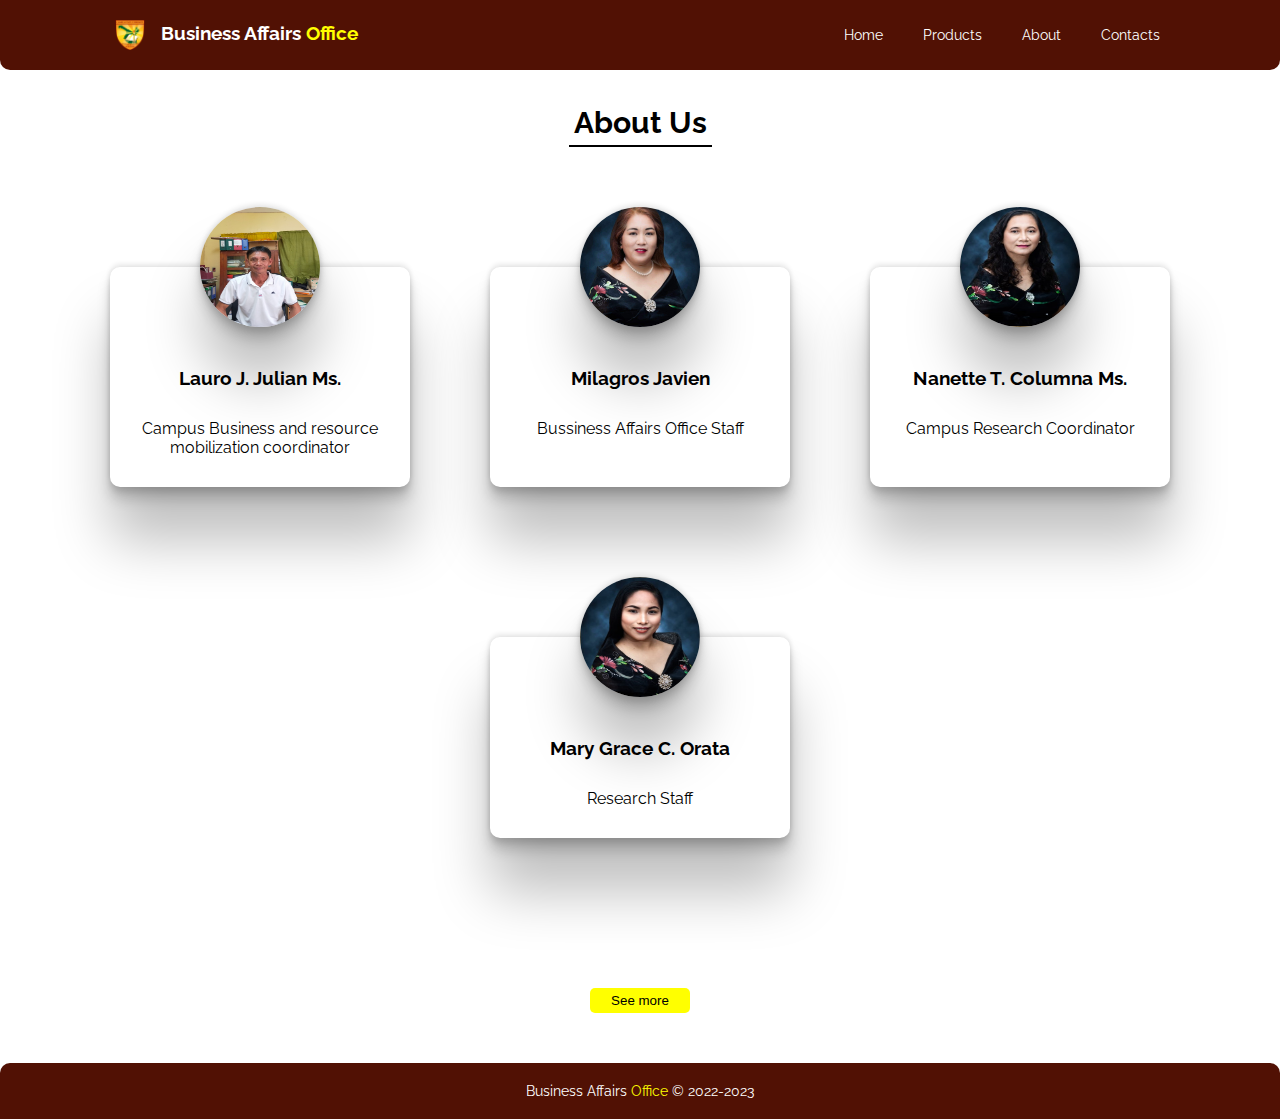
<file: about.html>
<!DOCTYPE html>
<html lang="en">
<head>
    <meta charset="UTF-8">
    <meta http-equiv="X-UA-Compatible" content="IE=edge">
    <meta name="viewport" content="width=device-width, initial-scale=1.0">
    <title>About Us</title>
    <link rel="shortcut icon" href="/images/image-removebg-preview.png" type="image/x-icon">
    <link rel="stylesheet" href="./css/about.css">

    <link rel="stylesheet" href="https://cdnjs.cloudflare.com/ajax/libs/font-awesome/6.4.0/css/all.min.css">


    
</head>
<body> 
    <header class="main-header" id="main-header">
        <div class="title">
            <img src="./images/image-removebg-preview.png" class="titlelogo">
            <h3>Business Affairs <span>Office</span></h3>
        </div>
        <div class="nav" id="nav_links">
            <p class="ha" onclick="navclose()" id="close" style="font-weight:800;">X</p> 
        <ul class="nav-list">
            <li><a href="index.html" id="home">Home</a></li>
            <li><a href="product.html">Products</a></li>
            <li><a href="#">About</a></li>
            <li><a href="contacts.html">Contacts</a></li>     
        </ul>
        </div>
        <p class="ha" onclick="navopen()" id="open" style="transform: rotate(-0.25turn);">
        |||
        </p>  
    </header>


    <section class="about">
        <h3>About Us</h3>

        <div class="container-about">

            <div class="person">
                <img src="./images/sirbao.jpg" alt="fb">
                <h3>Lauro J. Julian Ms.</h3>
                <p>Campus Business and resource mobilization coordinator</p>  
            </div>

            <div class="person">
                <img src="./images/milagros.jpg" alt="fb">
                <h3>Milagros Javien</h3>
                <p>Bussiness Affairs Office Staff</p>
                
            </div>

            <div class="person">
                <img src="./images/org.net.jpg" alt="fb">
                <h3>Nanette T. Columna Ms.</h3>
                <p>Campus Research Coordinator
                </p>
                
            </div>

            <div class="person">
                <img src="./images/org.grace.jpg" alt="fb">
                <h3>Mary Grace C. Orata</h3>
                <p>Research Staff</p>

            </div>

            

           

            

            

        </div>
    </section>

    <div>
        <Button class="more"><a href="overview.html">See more</a></Button>
    </div>

    


    <footer class="main-foot" id="main-foots">
        <h4>Business Affairs <span>Office</span> &copy 2022-2023</h4>

    </footer>

        <script src="script.js">        
        </script>

          
</body>
</html>
</file>
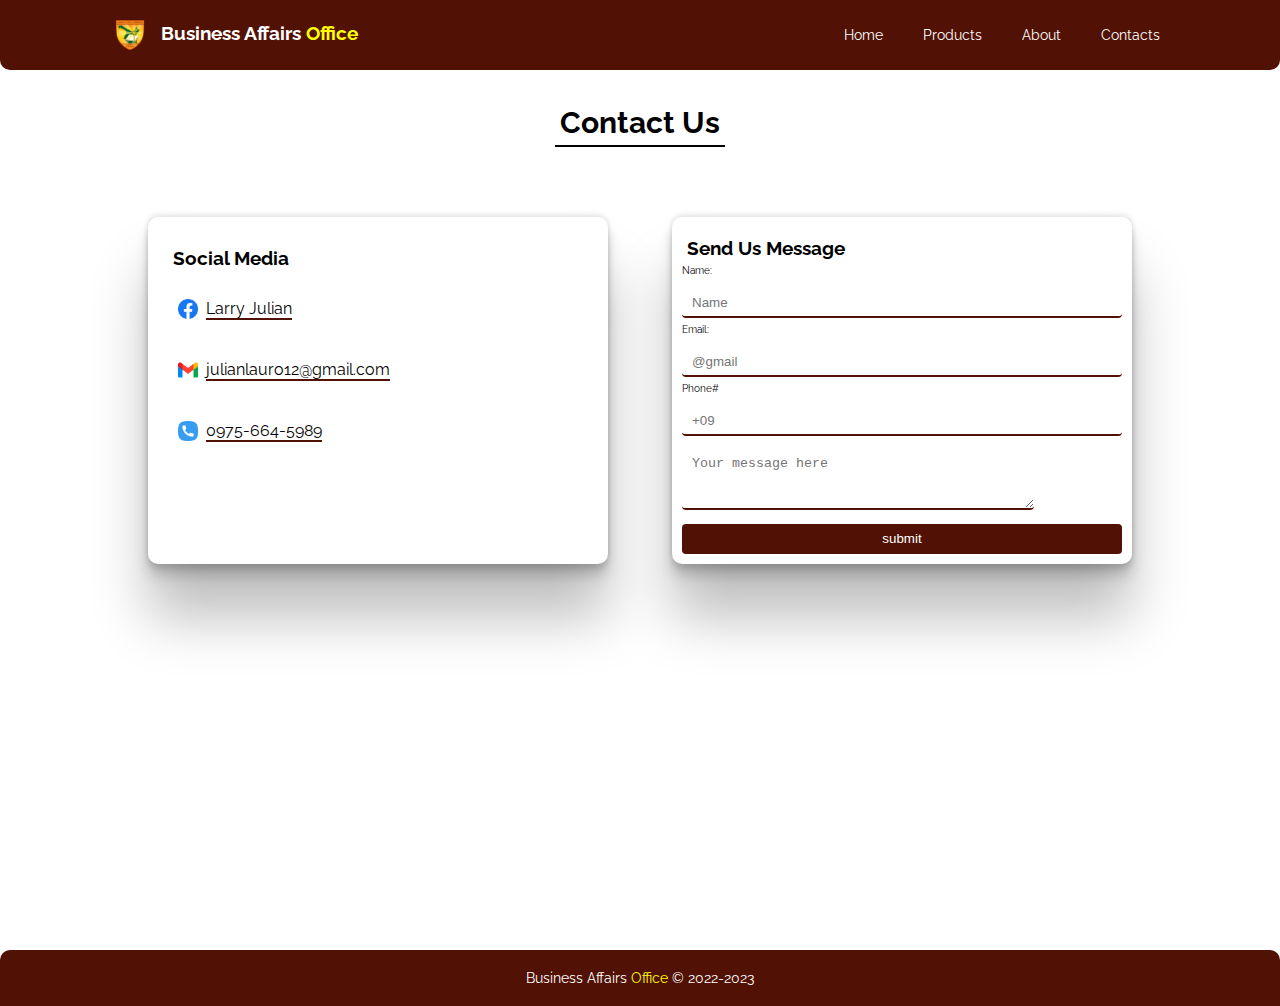
<file: contacts.html>
<!DOCTYPE html>
<html lang="en">
<head>
    <meta charset="UTF-8">
    <meta http-equiv="X-UA-Compatible" content="IE=edge">
    <meta name="viewport" content="width=device-width, initial-scale=1.0">
    <title>Contacts</title>
    <link rel="shortcut icon" href="/images/image-removebg-preview.png" type="image/x-icon">
    <link rel="stylesheet" href="./css/contacts.css">
    <link rel="stylesheet" href="https://cdnjs.cloudflare.com/ajax/libs/font-awesome/6.4.0/css/all.min.css">


</head>
<body>
    <header class="main-header" id="main-header">
        <div class="title">
            <img src="./images/image-removebg-preview.png" class="titlelogo">
            <h3>Business Affairs <span>Office</span></h3>
        </div>
        <div class="nav" id="nav_links">
            <p class="ha" onclick="navclose()" id="close" style="font-weight:800;">X</p>            
        <ul class="nav-list">
            <li><a href="index.html" id="home">Home</a></li>
            <li><a href="product.html">Products</a></li>
            <li><a href="about.html">About</a></li>
            <li><a href="#">Contacts</a></li>     
        </ul>
        </div>
        <p class="ha" onclick="navopen()" id="open" style="transform: rotate(-0.25turn);">
        |||
        </p>  
    </header>


    
    <section class="contact" id="contacts">
        <h3>Contact Us</h3>

        <div class="container-contacts">
            <div class="left">
                <h3>Social Media</h3>
                <div>
                    <img src="./images/facebook.png" alt="fb">
                    <a href="https://www.facebook.com/larry.julian.505/">Larry Julian</a>

                </div>
                
                <div>
                    <img src="./images/gmail.png" alt="fb">
                    <a href="julianlauro12@gmail.com">julianlauro12@gmail.com</a>

                </div>
                
                <div>
                    <img src="./images/phone.png" alt="fb">
                    <a href="0975-664-5989">0975-664-5989</a>


                </div>
                

                <!-- <div>
                <img src="./images/whatsapp.png" alt="fb">
                <a href="www.geasasd">www.facebook.com</a>
                </div> -->
                

            </div>

            <div class="right">
                <h3>Send Us Message</h3>

                <div class="input-box">
                    <span>Name:</span>
                    <input id="name" type="text" placeholder="Name" >
                    
                </div>

                <div class="input-box">
                    <span>Email:</span>
                    <input id="gmail" type="text" placeholder="@gmail" >
                    
                </div>

                <div class="input-box">
                    <span>Phone#</span>
                    <input id="num" type="text" placeholder="+09" >
                    
                </div>

                
                    <textarea id="message" name=""  cols="30" rows="10" placeholder="Your message here"></textarea >

                    <input onclick="validation()" class="btn" type="submit" value="submit" >
            </div>

        </div>
    </section>


    <footer class="main-foot" id="main-foots">
        <h4>Business Affairs <span>Office</span> &copy 2022-2023</h4>

    </footer>

        <script src="script.js">        
        </script>
</body>
</html>
</file>
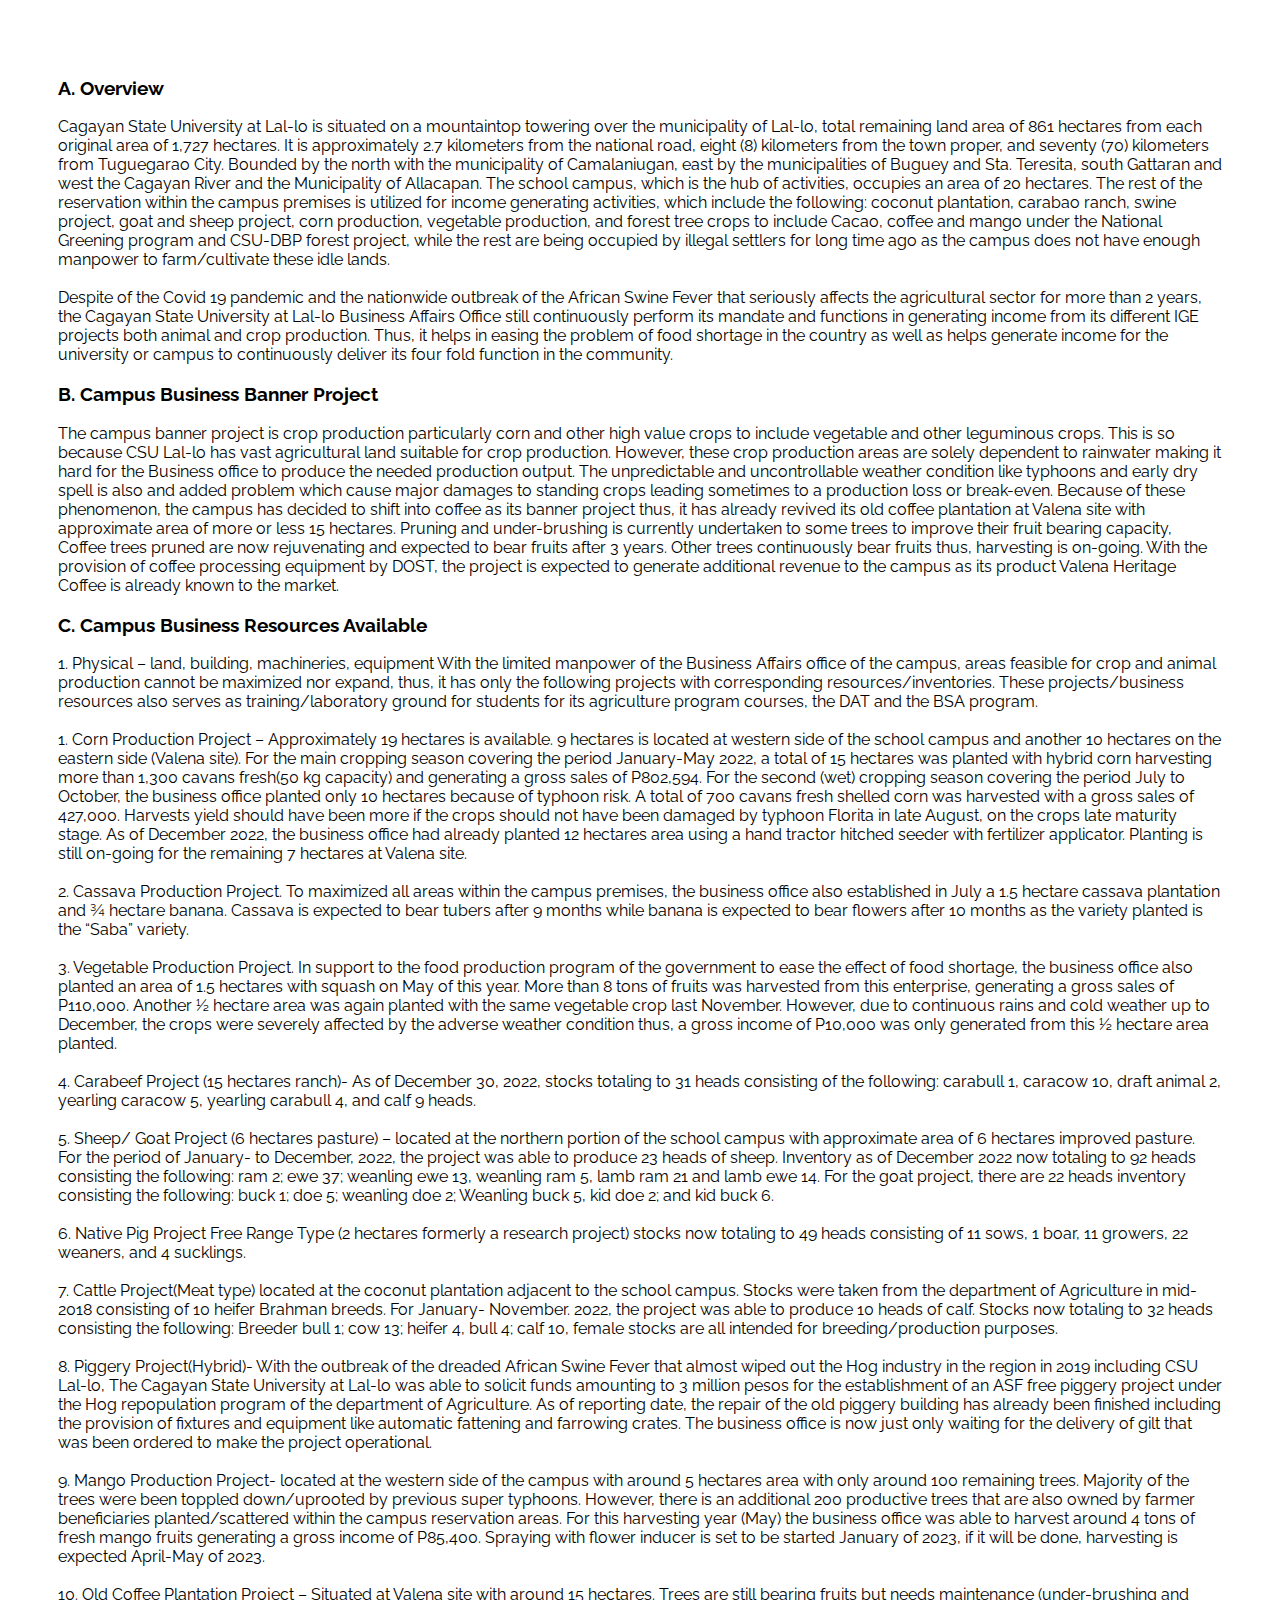
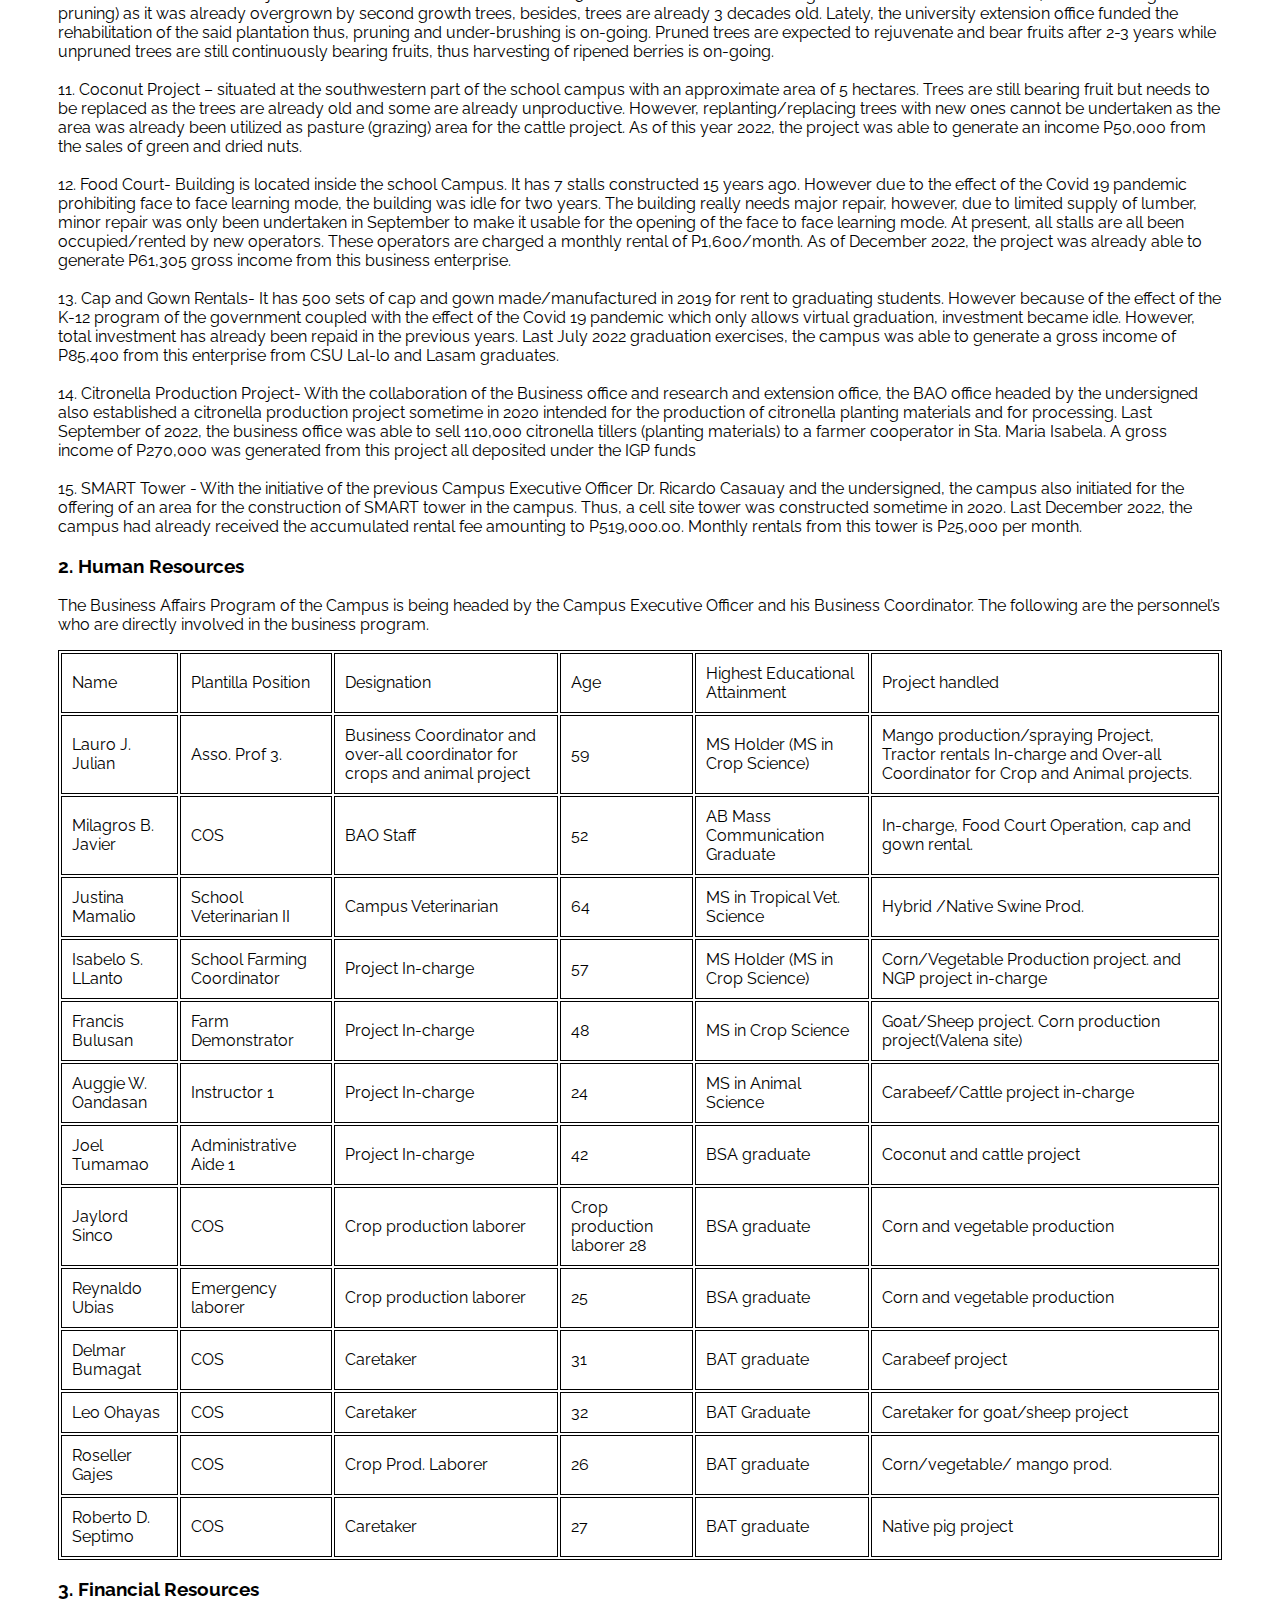
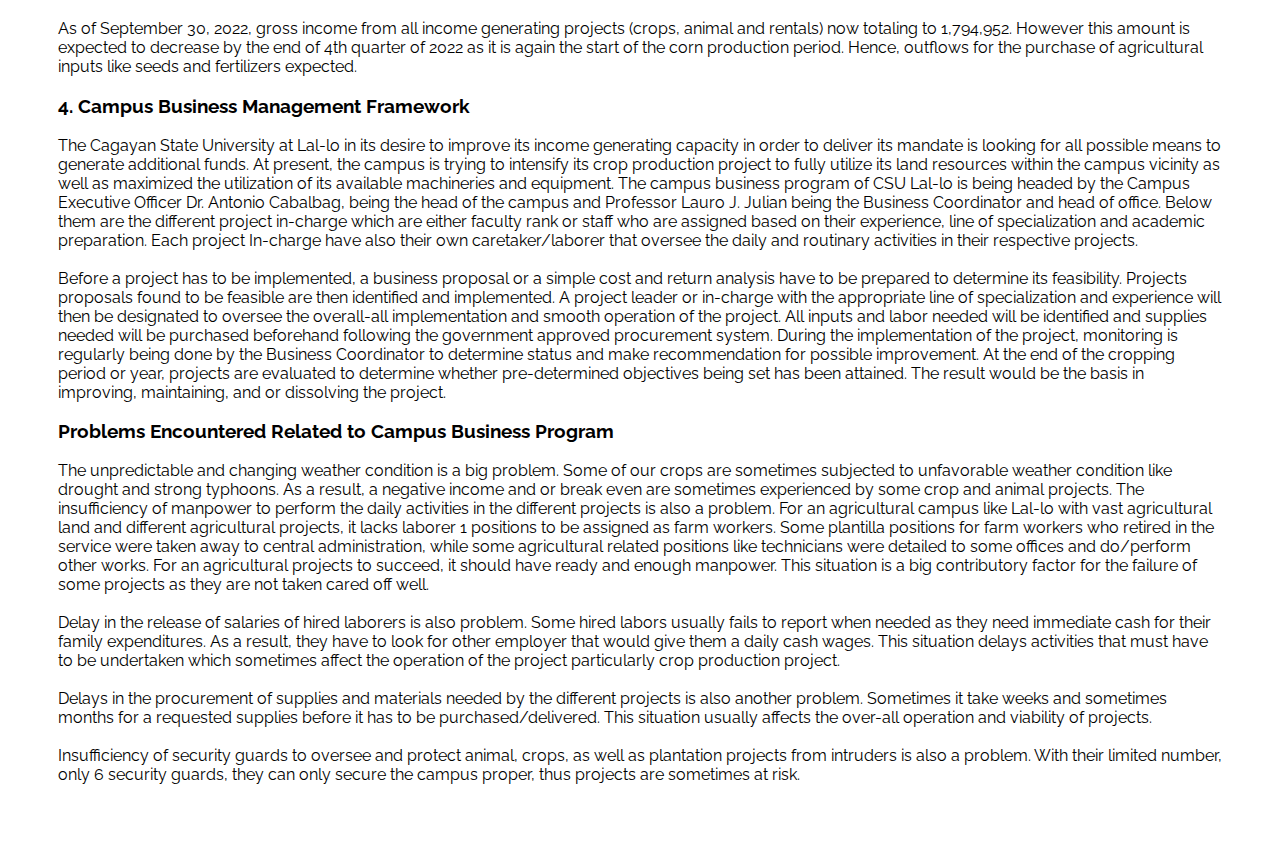
<file: overview.html>
<!DOCTYPE html>
<html lang="en">
  <head>
    <meta charset="UTF-8" />
    <meta http-equiv="X-UA-Compatible" content="IE=edge" />
    <meta name="viewport" content="width=device-width, initial-scale=1.0" />
    <title>Overview</title>
    <link
      rel="shortcut icon"
      href="/images/image-removebg-preview.png"
      type="image/x-icon"
    />
    <link rel="stylesheet" href="/css/overview.css" />

    <link
      href="https://fonts.googleapis.com/css2?family=Dosis:wght@200;300;400;500;600;700;800&family=Montserrat:ital,wght@0,300;0,400;0,500;0,600;1,600&display=swap"
      rel="stylesheet"
    />
  </head>
  <body>
    <div class="container-overview">
      <div class="introduction">
        <h3>A. Overview</h3>
        <p>
          Cagayan State University at Lal-lo is situated on a mountaintop
          towering over the municipality of Lal-lo, total remaining land area of
          861 hectares from each original area of 1,727 hectares. It is
          approximately 2.7 kilometers from the national road, eight (8)
          kilometers from the town proper, and seventy (70) kilometers from
          Tuguegarao City. Bounded by the north with the municipality of
          Camalaniugan, east by the municipalities of Buguey and Sta. Teresita,
          south Gattaran and west the Cagayan River and the Municipality of
          Allacapan. The school campus, which is the hub of activities, occupies
          an area of 20 hectares. The rest of the reservation within the campus
          premises is utilized for income generating activities, which include
          the following: coconut plantation, carabao ranch, swine project, goat
          and sheep project, corn production, vegetable production, and forest
          tree crops to include Cacao, coffee and mango under the National
          Greening program and CSU-DBP forest project, while the rest are being
          occupied by illegal settlers for long time ago as the campus does not
          have enough manpower to farm/cultivate these idle lands. <br /><br />
          Despite of the Covid 19 pandemic and the nationwide outbreak of the
          African Swine Fever that seriously affects the agricultural sector for
          more than 2 years, the Cagayan State University at Lal-lo Business
          Affairs Office still continuously perform its mandate and functions in
          generating income from its different IGE projects both animal and crop
          production. Thus, it helps in easing the problem of food shortage in
          the country as well as helps generate income for the university or
          campus to continuously deliver its four fold function in the
          community.
        </p>
      </div>

      <div>
        <h3>B. Campus Business Banner Project</h3>
        <p>
          The campus banner project is crop production particularly corn and
          other high value crops to include vegetable and other leguminous
          crops. This is so because CSU Lal-lo has vast agricultural land
          suitable for crop production. However, these crop production areas are
          solely dependent to rainwater making it hard for the Business office
          to produce the needed production output. The unpredictable and
          uncontrollable weather condition like typhoons and early dry spell is
          also and added problem which cause major damages to standing crops
          leading sometimes to a production loss or break-even. Because of these
          phenomenon, the campus has decided to shift into coffee as its banner
          project thus, it has already revived its old coffee plantation at
          Valena site with approximate area of more or less 15 hectares. Pruning
          and under-brushing is currently undertaken to some trees to improve
          their fruit bearing capacity, Coffee trees pruned are now rejuvenating
          and expected to bear fruits after 3 years. Other trees continuously
          bear fruits thus, harvesting is on-going. With the provision of coffee
          processing equipment by DOST, the project is expected to generate
          additional revenue to the campus as its product Valena Heritage Coffee
          is already known to the market.
        </p>
      </div>

      <div>
        <h3>C. Campus Business Resources Available</h3>
        <p>
          1. Physical – land, building, machineries, equipment With the limited
          manpower of the Business Affairs office of the campus, areas feasible
          for crop and animal production cannot be maximized nor expand, thus,
          it has only the following projects with corresponding
          resources/inventories. These projects/business resources also serves
          as training/laboratory ground for students for its agriculture program
          courses, the DAT and the BSA program. <br /><br />

          1. Corn Production Project – Approximately 19 hectares is available. 9
          hectares is located at western side of the school campus and another
          10 hectares on the eastern side (Valena site). For the main cropping
          season covering the period January-May 2022, a total of 15 hectares
          was planted with hybrid corn harvesting more than 1,300 cavans
          fresh(50 kg capacity) and generating a gross sales of P802,594. For
          the second (wet) cropping season covering the period July to October,
          the business office planted only 10 hectares because of typhoon risk.
          A total of 700 cavans fresh shelled corn was harvested with a gross
          sales of 427,000. Harvests yield should have been more if the crops
          should not have been damaged by typhoon Florita in late August, on the
          crops late maturity stage. As of December 2022, the business office
          had already planted 12 hectares area using a hand tractor hitched
          seeder with fertilizer applicator. Planting is still on-going for the
          remaining 7 hectares at Valena site.
          <br /><br />

          2. Cassava Production Project. To maximized all areas within the
          campus premises, the business office also established in July a 1.5
          hectare cassava plantation and ¾ hectare banana. Cassava is expected
          to bear tubers after 9 months while banana is expected to bear flowers
          after 10 months as the variety planted is the “Saba” variety.
          <br /><br />

          3. Vegetable Production Project. In support to the food production
          program of the government to ease the effect of food shortage, the
          business office also planted an area of 1.5 hectares with squash on
          May of this year. More than 8 tons of fruits was harvested from this
          enterprise, generating a gross sales of P110,000. Another ½ hectare
          area was again planted with the same vegetable crop last November.
          However, due to continuous rains and cold weather up to December, the
          crops were severely affected by the adverse weather condition thus, a
          gross income of P10,000 was only generated from this ½ hectare area
          planted.
          <br /><br />

          4. Carabeef Project (15 hectares ranch)- As of December 30, 2022,
          stocks totaling to 31 heads consisting of the following: carabull 1,
          caracow 10, draft animal 2, yearling caracow 5, yearling carabull 4,
          and calf 9 heads.
          <br /><br />

          5. Sheep/ Goat Project (6 hectares pasture) – located at the northern
          portion of the school campus with approximate area of 6 hectares
          improved pasture. For the period of January- to December, 2022, the
          project was able to produce 23 heads of sheep. Inventory as of
          December 2022 now totaling to 92 heads consisting the following: ram
          2; ewe 37; weanling ewe 13, weanling ram 5, lamb ram 21 and lamb ewe
          14. For the goat project, there are 22 heads inventory consisting the
          following: buck 1; doe 5; weanling doe 2; Weanling buck 5, kid doe 2;
          and kid buck 6.
          <br /><br />

          6. Native Pig Project Free Range Type (2 hectares formerly a research
          project) stocks now totaling to 49 heads consisting of 11 sows, 1
          boar, 11 growers, 22 weaners, and 4 sucklings.
          <br /><br />

          7. Cattle Project(Meat type) located at the coconut plantation
          adjacent to the school campus. Stocks were taken from the department
          of Agriculture in mid-2018 consisting of 10 heifer Brahman breeds. For
          January- November. 2022, the project was able to produce 10 heads of
          calf. Stocks now totaling to 32 heads consisting the following:
          Breeder bull 1; cow 13; heifer 4, bull 4; calf 10, female stocks are
          all intended for breeding/production purposes.
          <br /><br />

          8. Piggery Project(Hybrid)- With the outbreak of the dreaded African
          Swine Fever that almost wiped out the Hog industry in the region in
          2019 including CSU Lal-lo, The Cagayan State University at Lal-lo was
          able to solicit funds amounting to 3 million pesos for the
          establishment of an ASF free piggery project under the Hog
          repopulation program of the department of Agriculture. As of reporting
          date, the repair of the old piggery building has already been finished
          including the provision of fixtures and equipment like automatic
          fattening and farrowing crates. The business office is now just only
          waiting for the delivery of gilt that was been ordered to make the
          project operational.
          <br /><br />

          9. Mango Production Project- located at the western side of the campus
          with around 5 hectares area with only around 100 remaining trees.
          Majority of the trees were been toppled down/uprooted by previous
          super typhoons. However, there is an additional 200 productive trees
          that are also owned by farmer beneficiaries planted/scattered within
          the campus reservation areas. For this harvesting year (May) the
          business office was able to harvest around 4 tons of fresh mango
          fruits generating a gross income of P85,400. Spraying with flower
          inducer is set to be started January of 2023, if it will be done,
          harvesting is expected April-May of 2023.
          <br /><br />

          10. Old Coffee Plantation Project – Situated at Valena site with
          around 15 hectares. Trees are still bearing fruits but needs
          maintenance (under-brushing and pruning) as it was already overgrown
          by second growth trees, besides, trees are already 3 decades old.
          Lately, the university extension office funded the rehabilitation of
          the said plantation thus, pruning and under-brushing is on-going.
          Pruned trees are expected to rejuvenate and bear fruits after 2-3
          years while unpruned trees are still continuously bearing fruits, thus
          harvesting of ripened berries is on-going.
          <br /><br />

          11. Coconut Project – situated at the southwestern part of the school
          campus with an approximate area of 5 hectares. Trees are still bearing
          fruit but needs to be replaced as the trees are already old and some
          are already unproductive. However, replanting/replacing trees with new
          ones cannot be undertaken as the area was already been utilized as
          pasture (grazing) area for the cattle project. As of this year 2022,
          the project was able to generate an income P50,000 from the sales of
          green and dried nuts.
          <br /><br />
          12. Food Court- Building is located inside the school Campus. It has 7
          stalls constructed 15 years ago. However due to the effect of the
          Covid 19 pandemic prohibiting face to face learning mode, the building
          was idle for two years. The building really needs major repair,
          however, due to limited supply of lumber, minor repair was only been
          undertaken in September to make it usable for the opening of the face
          to face learning mode. At present, all stalls are all been
          occupied/rented by new operators. These operators are charged a
          monthly rental of P1,600/month. As of December 2022, the project was
          already able to generate P61,305 gross income from this business
          enterprise.
          <br /><br />

          13. Cap and Gown Rentals- It has 500 sets of cap and gown
          made/manufactured in 2019 for rent to graduating students. However
          because of the effect of the K-12 program of the government coupled
          with the effect of the Covid 19 pandemic which only allows virtual
          graduation, investment became idle. However, total investment has
          already been repaid in the previous years. Last July 2022 graduation
          exercises, the campus was able to generate a gross income of P85,400
          from this enterprise from CSU Lal-lo and Lasam graduates.
          <br /><br />

          14. Citronella Production Project- With the collaboration of the
          Business office and research and extension office, the BAO office
          headed by the undersigned also established a citronella production
          project sometime in 2020 intended for the production of citronella
          planting materials and for processing. Last September of 2022, the
          business office was able to sell 110,000 citronella tillers (planting
          materials) to a farmer cooperator in Sta. Maria Isabela. A gross
          income of P270,000 was generated from this project all deposited under
          the IGP funds
          <br /><br />

          15. SMART Tower - With the initiative of the previous Campus Executive
          Officer Dr. Ricardo Casauay and the undersigned, the campus also
          initiated for the offering of an area for the construction of SMART
          tower in the campus. Thus, a cell site tower was constructed sometime
          in 2020. Last December 2022, the campus had already received the
          accumulated rental fee amounting to P519,000.00. Monthly rentals from
          this tower is P25,000 per month.
        </p>
      </div>

      <div>
        <h3>2. Human Resources</h3>
        <p>
          The Business Affairs Program of the Campus is being headed by the
          Campus Executive Officer and his Business Coordinator. The following
          are the personnel’s who are directly involved in the business program.
        </p>
        <table class="personel">
          <tr>
            <td>Name</td>
            <td>Plantilla Position</td>
            <td>Designation</td>
            <td>Age</td>
            <td>Highest Educational Attainment</td>
            <td>Project handled</td>
          </tr>

          <tr>
            <td>Lauro J. Julian</td>
            <td>Asso. Prof 3.</td>
            <td>
              Business Coordinator and over-all coordinator for crops and animal
              project
            </td>
            <td>59</td>
            <td>MS Holder (MS in Crop Science)</td>
            <td>
              Mango production/spraying Project, Tractor rentals In-charge and
              Over-all Coordinator for Crop and Animal projects.
            </td>
          </tr>

          <tr>
            <td>Milagros B. Javier</td>
            <td>COS</td>
            <td>BAO Staff</td>
            <td>52</td>
            <td>AB Mass Communication Graduate</td>
            <td>In-charge, Food Court Operation, cap and gown rental.</td>
          </tr>

          <tr>
            <td>Justina Mamalio</td>
            <td>School Veterinarian II</td>
            <td>Campus Veterinarian</td>
            <td>64</td>
            <td>MS in Tropical Vet. Science</td>
            <td>Hybrid /Native Swine Prod.</td>
          </tr>

          <tr>
            <td>Isabelo S. LLanto</td>
            <td>School Farming Coordinator</td>
            <td>Project In-charge</td>
            <td>57</td>
            <td>MS Holder (MS in Crop Science)</td>
            <td>
              Corn/Vegetable Production project. and NGP project in-charge
            </td>
          </tr>

          <tr>
            <td>Francis Bulusan</td>
            <td>Farm Demonstrator</td>
            <td>Project In-charge</td>
            <td>48</td>
            <td>MS in Crop Science</td>
            <td>Goat/Sheep project. Corn production project(Valena site)</td>
          </tr>

          <tr>
            <td>Auggie W. Oandasan</td>
            <td>Instructor 1</td>
            <td>Project In-charge</td>
            <td>24</td>
            <td>MS in Animal Science</td>
            <td>Carabeef/Cattle project in-charge</td>
          </tr>

          <tr>
            <td>Joel Tumamao</td>
            <td>Administrative Aide 1</td>
            <td>Project In-charge</td>
            <td>42</td>
            <td>BSA graduate</td>
            <td>Coconut and cattle project</td>
          </tr>

          <tr>
            <td>Jaylord Sinco</td>
            <td>COS</td>
            <td>Crop production laborer</td>
            <td>Crop production laborer 28</td>
            <td>BSA graduate</td>
            <td>Corn and vegetable production</td>
          </tr>

          <tr>
            <td>Reynaldo Ubias</td>
            <td>Emergency laborer</td>
            <td>Crop production laborer</td>
            <td>25</td>
            <td>BSA graduate</td>
            <td>Corn and vegetable production</td>
          </tr>

          <tr>
            <td>Delmar Bumagat</td>
            <td>COS</td>
            <td>Caretaker</td>
            <td>31</td>
            <td>BAT graduate</td>
            <td>Carabeef project</td>
          </tr>

          <tr>
            <td>Leo Ohayas</td>
            <td>COS</td>
            <td>Caretaker</td>
            <td>32</td>
            <td>BAT Graduate</td>
            <td>Caretaker for goat/sheep project</td>
          </tr>

          <tr>
            <td>Roseller Gajes</td>
            <td>COS</td>
            <td>Crop Prod. Laborer</td>
            <td>26</td>
            <td>BAT graduate</td>
            <td>Corn/vegetable/ mango prod.</td>
          </tr>

          <tr>
            <td>Roberto D. Septimo</td>
            <td>COS</td>
            <td>Caretaker</td>
            <td>27</td>
            <td>BAT graduate</td>
            <td>Native pig project</td>
          </tr>
        </table>

        <h3>3. Financial Resources</h3>
        <p>
          As of September 30, 2022, gross income from all income generating
          projects (crops, animal and rentals) now totaling to 1,794,952.
          However this amount is expected to decrease by the end of 4th quarter
          of 2022 as it is again the start of the corn production period. Hence,
          outflows for the purchase of agricultural inputs like seeds and
          fertilizers expected.
        </p>
      </div>

      <div>
        <h3>4. Campus Business Management Framework</h3>
        <p>
          The Cagayan State University at Lal-lo in its desire to improve its
          income generating capacity in order to deliver its mandate is looking
          for all possible means to generate additional funds. At present, the
          campus is trying to intensify its crop production project to fully
          utilize its land resources within the campus vicinity as well as
          maximized the utilization of its available machineries and equipment.
          The campus business program of CSU Lal-lo is being headed by the
          Campus Executive Officer Dr. Antonio Cabalbag, being the head of the
          campus and Professor Lauro J. Julian being the Business Coordinator
          and head of office. Below them are the different project in-charge
          which are either faculty rank or staff who are assigned based on their
          experience, line of specialization and academic preparation. Each
          project In-charge have also their own caretaker/laborer that oversee
          the daily and routinary activities in their respective projects.
          <br /><br />

          Before a project has to be implemented, a business proposal or a
          simple cost and return analysis have to be prepared to determine its
          feasibility. Projects proposals found to be feasible are then
          identified and implemented. A project leader or in-charge with the
          appropriate line of specialization and experience will then be
          designated to oversee the overall-all implementation and smooth
          operation of the project. All inputs and labor needed will be
          identified and supplies needed will be purchased beforehand following
          the government approved procurement system. During the implementation
          of the project, monitoring is regularly being done by the Business
          Coordinator to determine status and make recommendation for possible
          improvement. At the end of the cropping period or year, projects are
          evaluated to determine whether pre-determined objectives being set has
          been attained. The result would be the basis in improving,
          maintaining, and or dissolving the project.
        </p>

        <h3>Problems Encountered Related to Campus Business Program</h3>

        <p>
          The unpredictable and changing weather condition is a big problem.
          Some of our crops are sometimes subjected to unfavorable weather
          condition like drought and strong typhoons. As a result, a negative
          income and or break even are sometimes experienced by some crop and
          animal projects. The insufficiency of manpower to perform the daily
          activities in the different projects is also a problem. For an
          agricultural campus like Lal-lo with vast agricultural land and
          different agricultural projects, it lacks laborer 1 positions to be
          assigned as farm workers. Some plantilla positions for farm workers
          who retired in the service were taken away to central administration,
          while some agricultural related positions like technicians were
          detailed to some offices and do/perform other works. For an
          agricultural projects to succeed, it should have ready and enough
          manpower. This situation is a big contributory factor for the failure
          of some projects as they are not taken cared off well. <br /><br />

          Delay in the release of salaries of hired laborers is also problem.
          Some hired labors usually fails to report when needed as they need
          immediate cash for their family expenditures. As a result, they have
          to look for other employer that would give them a daily cash wages.
          This situation delays activities that must have to be undertaken which
          sometimes affect the operation of the project particularly crop
          production project.
          <br /><br />

          Delays in the procurement of supplies and materials needed by the
          different projects is also another problem. Sometimes it take weeks
          and sometimes months for a requested supplies before it has to be
          purchased/delivered. This situation usually affects the over-all
          operation and viability of projects.
          <br /><br />

          Insufficiency of security guards to oversee and protect animal, crops,
          as well as plantation projects from intruders is also a problem. With
          their limited number, only 6 security guards, they can only secure the
          campus proper, thus projects are sometimes at risk.
        </p>

        
      </div>
    </div>

    
  </body>
</html>
</file>
<file: css/about.css>
@import url('https://fonts.googleapis.com/css2?family=Dosis:wght@200;300;400;500;600;700;800&family=Montserrat:ital,wght@0,300;0,400;0,500;0,600;1,600&family=Nunito+Sans:wght@300;400;500;600;700&family=Open+Sans:wght@300;400;500;600&family=Raleway:wght@200;300;400;500;600&display=swap');

html{
    scroll-behavior: smooth;
}


:root{
    /* Navigation Theme */
    --navbgcolor:#511104;
    --navtextcolor:white;
    --navtexthovercolor:black;
    --navspancolor:yellow;
    --navhoverbg:yellow;



    /* Product Theme */
    --btnbgcolor:#511104;
    --btnbgcolorhover:yellow;
    --btntxtcolor:white;
    --btntxtcolorhover:black;
    --box-shadowmaterial:rgb(0,0,0,0.25) 0px 54px 55px,rgba(0,0,0,0.12) 0px 4px 6px,rgba(0,0,0,0.17) 0px 12px 13px,rgba(0,0,0,0.09) 0px -3px 5px;
    --btnborderradius:5px;


    /* Footer theme*/
    --footerbgcolor:#511104;
    --footertextcolor:white;
    --footerspancolor:yellow;
}


*{
    padding: 0;
    margin: 0;
    box-sizing: border-box;
    border: 0;
    text-decoration: none;
    list-style: none;
}
a{
    color: var(--font-color);
}
p{
    color: var(--font-color);

} 

body{
    
    font-family: 'Dosis', sans-serif;
    font-family: 'Montserrat', sans-serif;
    font-family: 'Nunito Sans', sans-serif;
    font-family: 'Open Sans', sans-serif;
    font-family: 'Raleway', sans-serif;
}

/* Main header */

.main-header{
    position: fixed;
    width: 100%;
    display: flex;
    justify-content:space-between;
    padding:20px 9%;
    top: 0;
    right: 0;
    align-items: center;
    z-index: 99999;
    background: var(--navbgcolor);
    border-radius: 0px 0px 10px 10px;
}

.title{
    display: flex;
    gap: 1rem;
}


.main-header img{
    width: 30px;
    height: 30px;
}

.main-header .ha{
    width: 30px;
    height: 30px;
    display: none;
}

.main-header h3{
    margin-top: 2px;
    font-weight: bold;
    color: var(--navtextcolor);
}

.main-header span{
    color: var(--navspancolor);
}

.nav-list{
    display: flex;
}

.nav-list li{
    max-width: fit-content;
    font-size: 14px;
    margin-left: 30px;
    transition: .5s;
    padding: 5px;
    color: var(--navtextcolor);
}

.nav-list li:hover{
    transform: scale(1.3);
    cursor: pointer;
    /* margin-left: 30px; */
    background: var(--navhoverbg);
    border-radius: 5px;
    
    color: black;
}


/* About */


.about{
    padding: 100px 50px;
    width: 100%;
    text-align: center;
    
}
.about >h3{
    padding: 5px;
    max-width: fit-content;
    margin: auto;
    border-bottom: 2px solid black;
    font-size: 30px;
    
}

.container-about{
    /* background: re; */
    max-width: max-content;
    display: flex;
    flex-wrap: wrap;
    flex-direction: row;
    text-align: center;
    margin-top: 50px;
    justify-content: center;
    gap: 5rem;
    
}

.container-about .person{
    margin-top: 70px;
    width: 300px;
    position: relative;
    padding: 30px;
    border-radius: 10px;
    box-shadow: var(--box-shadowmaterial);
    transition: .5s ease-in-out;
}



.container-about img{
    box-shadow: var(--box-shadowmaterial);
    border-radius: 100px;
    position: absolute;
    display: block;
    top: -60px;
    left: 0;
    right: 0;
    margin: auto;
    width: 120px;
    height: 120px;
    z-index: 1;
    
}
.container-about h3{
    margin-top: 70px;
}
.container-about p{
    margin-top: 30px;
}



.container-about button{
    margin-top: 10px;
    padding: 5px;
    border-radius: var(--btnradius);
    color: rgb(255, 255, 255);
    background:var(--navbtnbackground);
    transition: .5s;
}

.container-about button:hover{
    background: var(--navhover);
    color: black;
    cursor: pointer;
}


.more{
    display: flex;
    justify-content: center;
    align-items: center;
    width: 100px;
    margin: 50px auto;
    padding: 5px;
    cursor: pointer;
    border-radius: var(--btnborderradius);
    background: var(--btnbgcolorhover);
    color: var(--btntxtcolorhover);
    transition: .5s;
}

.more:hover{
    background: var(--btnbgcolor);
    color: var(--btntxtcolor);
}

/* Footer */
.main-foot{
    background: var(--footerbgcolor);
    color: var(--footertextcolor);
    text-align: center;
    padding: 20px 0px;
    border-radius: 10px 10px 0px 0px;
    
}
.main-foot h4{
    font-size: 14px;
    font-weight: 400;
}

.main-foot span{
    color: var(--footerspancolor);
}




@media  screen and (max-width:800px) {
    body{
        padding-top: 50px;
    }
    .main-header .nav{
        top: 0;
        right: 0;
        position: absolute;
        background-color: black;
        width: 200px;
        height: 100vh;
        transition: 0.5s;
        border-radius: 20px 0px 0px 20px;
    }

    .main-header .nav ul{
        display: flex;
        flex-direction: column;
        justify-content: center;
        gap: 1rem;
        padding: 30px;
    }

    .main-header .ha{
        transform: rotate(-0.25turn);
        font-weight: bold;
        margin-top: 10px;
        cursor: pointer;
        padding: 20px;
        display: block;
        color: rgb(246, 255, 0);
        
        
    }

}
</file>
<file: css/contacts.css>
@import url('https://fonts.googleapis.com/css2?family=Dosis:wght@200;300;400;500;600;700;800&family=Montserrat:ital,wght@0,300;0,400;0,500;0,600;1,600&family=Nunito+Sans:wght@300;400;500;600;700&family=Open+Sans:wght@300;400;500;600&family=Raleway:wght@200;300;400;500;600&display=swap');

html{
    scroll-behavior: smooth;
}


:root{
    /* Navigation Theme */
    --navbgcolor:#511104;
    --navtextcolor:white;
    --navtexthovercolor:black;
    --navspancolor:yellow;
    --navhoverbg:yellow;



    /* Product Theme */
    --btnbgcolor:#511104;
    --btnbgcolorhover:yellow;
    --btntxtcolor:white;
    --btntxtcolorhover:black;
    --box-shadowmaterial:rgb(0,0,0,0.25) 0px 54px 55px,rgba(0,0,0,0.12) 0px 4px 6px,rgba(0,0,0,0.17) 0px 12px 13px,rgba(0,0,0,0.09) 0px -3px 5px;
    --btnborderradius:5px;


    /* Footer theme*/
    --footerbgcolor:#511104;
    --footertextcolor:white;
    --footerspancolor:yellow;
}


*{
    padding: 0;
    margin: 0;
    box-sizing: border-box;
    border: 0;
    text-decoration: none;
    list-style: none;
}
a{
    color: var(--font-color);
}
p{
    color: var(--font-color);

} 

body{
    padding-top: 50px; 
    font-family: 'Dosis', sans-serif;
font-family: 'Montserrat', sans-serif;
font-family: 'Nunito Sans', sans-serif;
font-family: 'Open Sans', sans-serif;
font-family: 'Raleway', sans-serif;
}

/* Main header */

.main-header{
    position: fixed;
    width: 100%;
    display: flex;
    justify-content:space-between;
    padding:20px 9%;
    top: 0;
    right: 0;
    align-items: center;
    z-index: 99999;
    background: var(--navbgcolor);
    border-radius: 0px 0px 10px 10px;
}

.title{
    display: flex;
    gap: 1rem;
}




.main-header img{
    width: 30px;
    height: 30px;
}

.main-header .ha{
    width: 30px;
    height: 30px;
    display: none;
}

.main-header h3{
    margin-top: 2px;
    font-weight: bold;
    color: var(--navtextcolor);
}

.main-header span{
    color: var(--navspancolor);
}

.nav-list{
    display: flex;
}

.nav-list li{
    max-width: fit-content;
    font-size: 14px;
    margin-left: 30px;
    transition: .5s;
    padding: 5px;
    color: var(--navtextcolor);
}

.nav-list li:hover{
    transform: scale(1.3);
    cursor: pointer;
    /* margin-left: 30px; */
    background: var(--navhoverbg);
    border-radius: 5px;
    
    color: black;
}






/* CONTACTS */
.contact{
    padding-top: 50px;
    height: 100vh;
    width: 100%;
}

.contact >h3{
    padding: 5px;
    max-width: fit-content;
    margin: auto;
    border-bottom: 2px solid black;
    text-align: center;
    font-size: 30px;
}

.container-contacts{
    margin-top: 50px;
    padding: 20px;
    display: grid;
    margin-right: 10%;
    margin-left: 10%;
    gap: 4rem;
    grid-template-columns: repeat(2,1fr);

    
}
.left{
    padding: 10px;
    border-radius: 10px;
    box-shadow:var(--box-shadowmaterial);
    transition: all.5s;
}



.left h3{
    margin-left: 15px;
    margin-top: 20px;
    text-align: left;
}
.left div{
    margin-top: 20px;
    padding: 10px;
    display: flex;
}
.left label{
    text-decoration: underline;
}



.left img{
    margin-left: 10px;
    width: 20px;
    height: 20px;
}

.left a{
    margin-left: 8px;
    border-bottom: 2px solid #511104;
    transition: .5s;
}

.left a:hover{
    border-bottom: 2px solid rgb(255, 255, 75);
    
}



.right{
    position: relative;
    border-radius: 10px;
    padding: 10px;
    box-shadow:var(--box-shadowmaterial);
    transition: all.5s;
}




.right h3{
    text-align: left;
    margin-top: 10px;
    margin-left: 5px;
}

.right input{
    border-radius: 4px;
    border: 0;
    border-bottom: 2px solid #511104;
    height: 30px;
    width: 100%;
    margin-top: 10px;
    outline: 0;
    transition: .5s;


} 

.right input:hover{
    border-bottom: 2px solid rgb(248, 255, 111);
}

.right span{
    font-size: 10px;
}


::placeholder{
    padding: 10px;
    
}

textarea{
    margin-top: 10px;
    border-bottom: 2px solid #511104;
    width: 80%;
    height: 4rem;
    border-radius: 4px;
    background: transparent;
    transition: .5s;
}

textarea:hover{
    border-bottom: 2px solid rgb(248, 255, 111);

}

.btn{
    color: var(--btntxtcolor);
    background: var(--btnbgcolor);
    transition: .5s;
}

.btn:hover{
    color: var(--btntxtcolorhover);
    background: var(--btnbgcolorhover);
    cursor: pointer;


}


/* Footer */
.main-foot{
    background: var(--footerbgcolor);
    color: var(--footertextcolor);
    text-align: center;
    padding: 20px 0px;
    border-radius: 10px 10px 0px 0px;
    
}
.main-foot h4{
    font-size: 14px;
    font-weight: 400;
}

.main-foot span{
    color: var(--footerspancolor);
}





@media  screen and (max-width:800px) {
    body{
        padding-top: 100px;
    }

    .contact{
        margin-bottom: 400px;
    }
    .container{
        padding-top: 5rem;
        grid-template-columns: repeat(1,1fr);
    }

    .main-header .nav{
        top: 0;
        right: 0;
        position: absolute;
        background-color: black;
        width: 200px;
        height: 100vh;
        transition: 0.5s;
        border-radius: 20px 0px 0px 20px;
    }

    .main-header .nav ul{
        display: flex;
        flex-direction: column;
        justify-content: center;
        gap: 1rem;
        padding: 30px;
    }

    .main-header .ha{
        transform: rotate(-0.25turn);
        font-weight: bold;
        margin-top: 10px;
        cursor: pointer;
        padding: 20px;
        display: block;
        color: rgb(246, 255, 0);
        
        
    }

    .container-contacts{
    
        grid-template-columns: repeat(1,1fr);
    }
}
</file>
<file: css/overview.css>
@import url('https://fonts.googleapis.com/css2?family=Dosis:wght@200;300;400;500;600;700;800&family=Montserrat:ital,wght@0,300;0,400;0,500;0,600;1,600&family=Nunito+Sans:wght@300;400;500;600;700&family=Open+Sans:wght@300;400;500;600&family=Raleway:wght@200;300;400;500;600&display=swap');

.personel{
    border: 1px solid black;
    max-width: fit-content;
   
}
td{
    border: 1px solid rgb(0, 0, 0);
    padding: 10px;
    max-width: max-content;
    
}

tr{
    max-width: max-content;

}

body{
    font-family: 'Dosis', sans-serif;
    font-family: 'Montserrat', sans-serif;
    font-family: 'Nunito Sans', sans-serif;
    font-family: 'Open Sans', sans-serif;
    font-family: 'Raleway', sans-serif;
    padding: 50px 50px;
}



.projects{
    margin-top: 50px;
}
.projects p{
    text-align: center;
    width: 50%;
    display: flex;
    justify-content: center;
    margin:50px  auto;
}
.container1{
    margin-top: 20px;
    display: flex;
    flex-wrap: wrap;
    justify-content: center;
    gap: 3rem;
}
</file>
